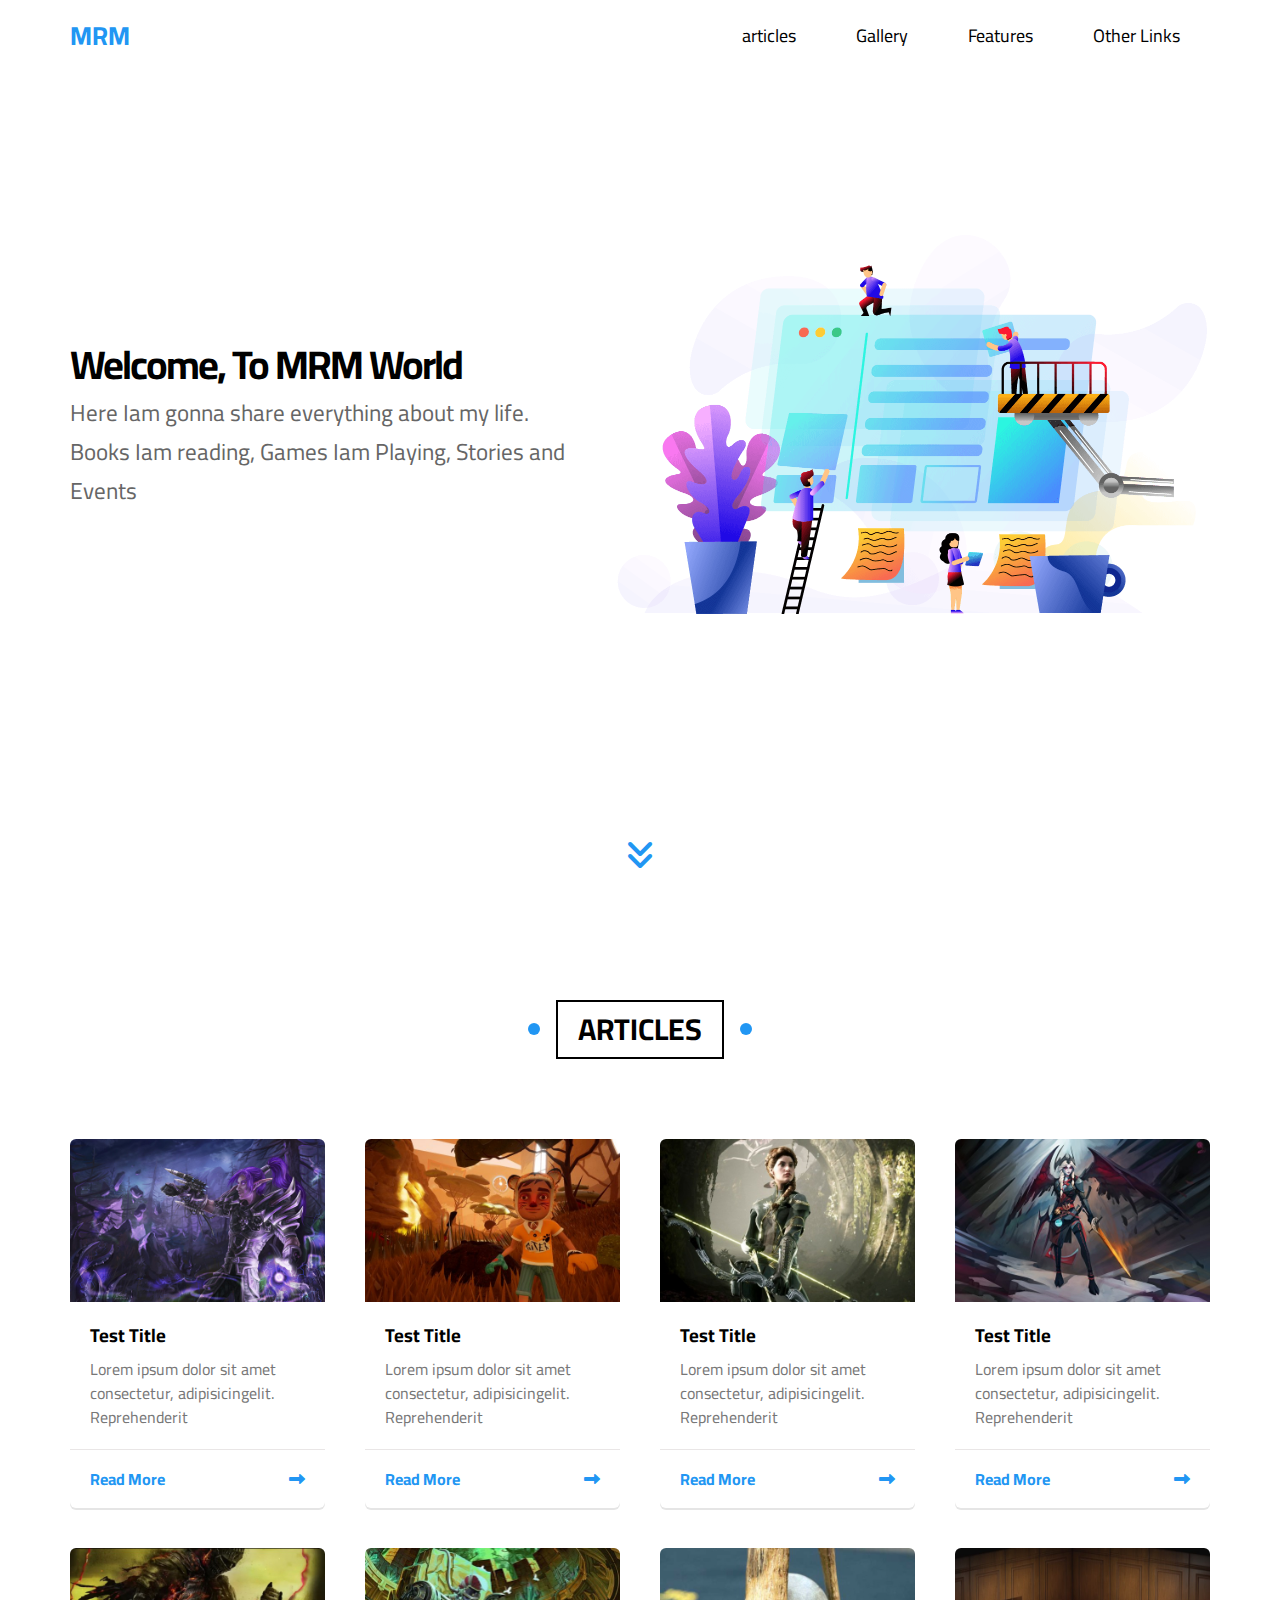
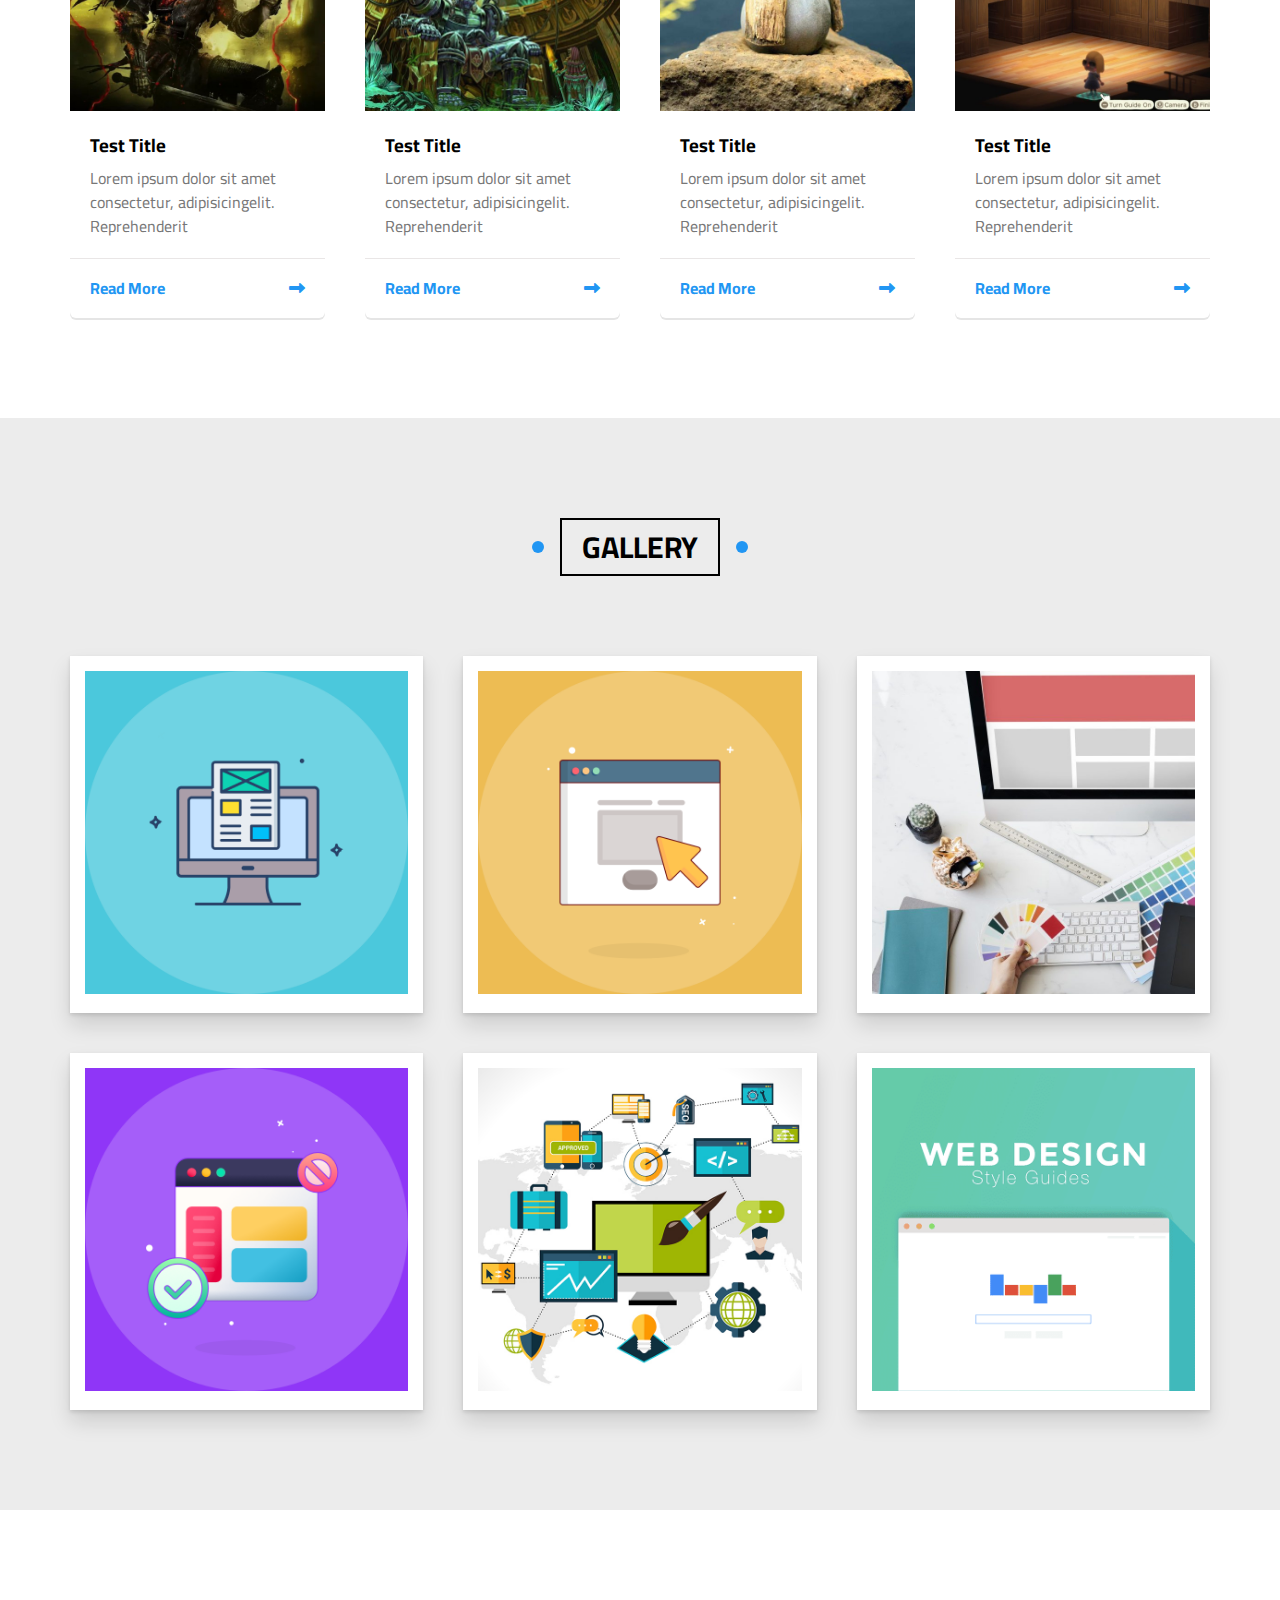
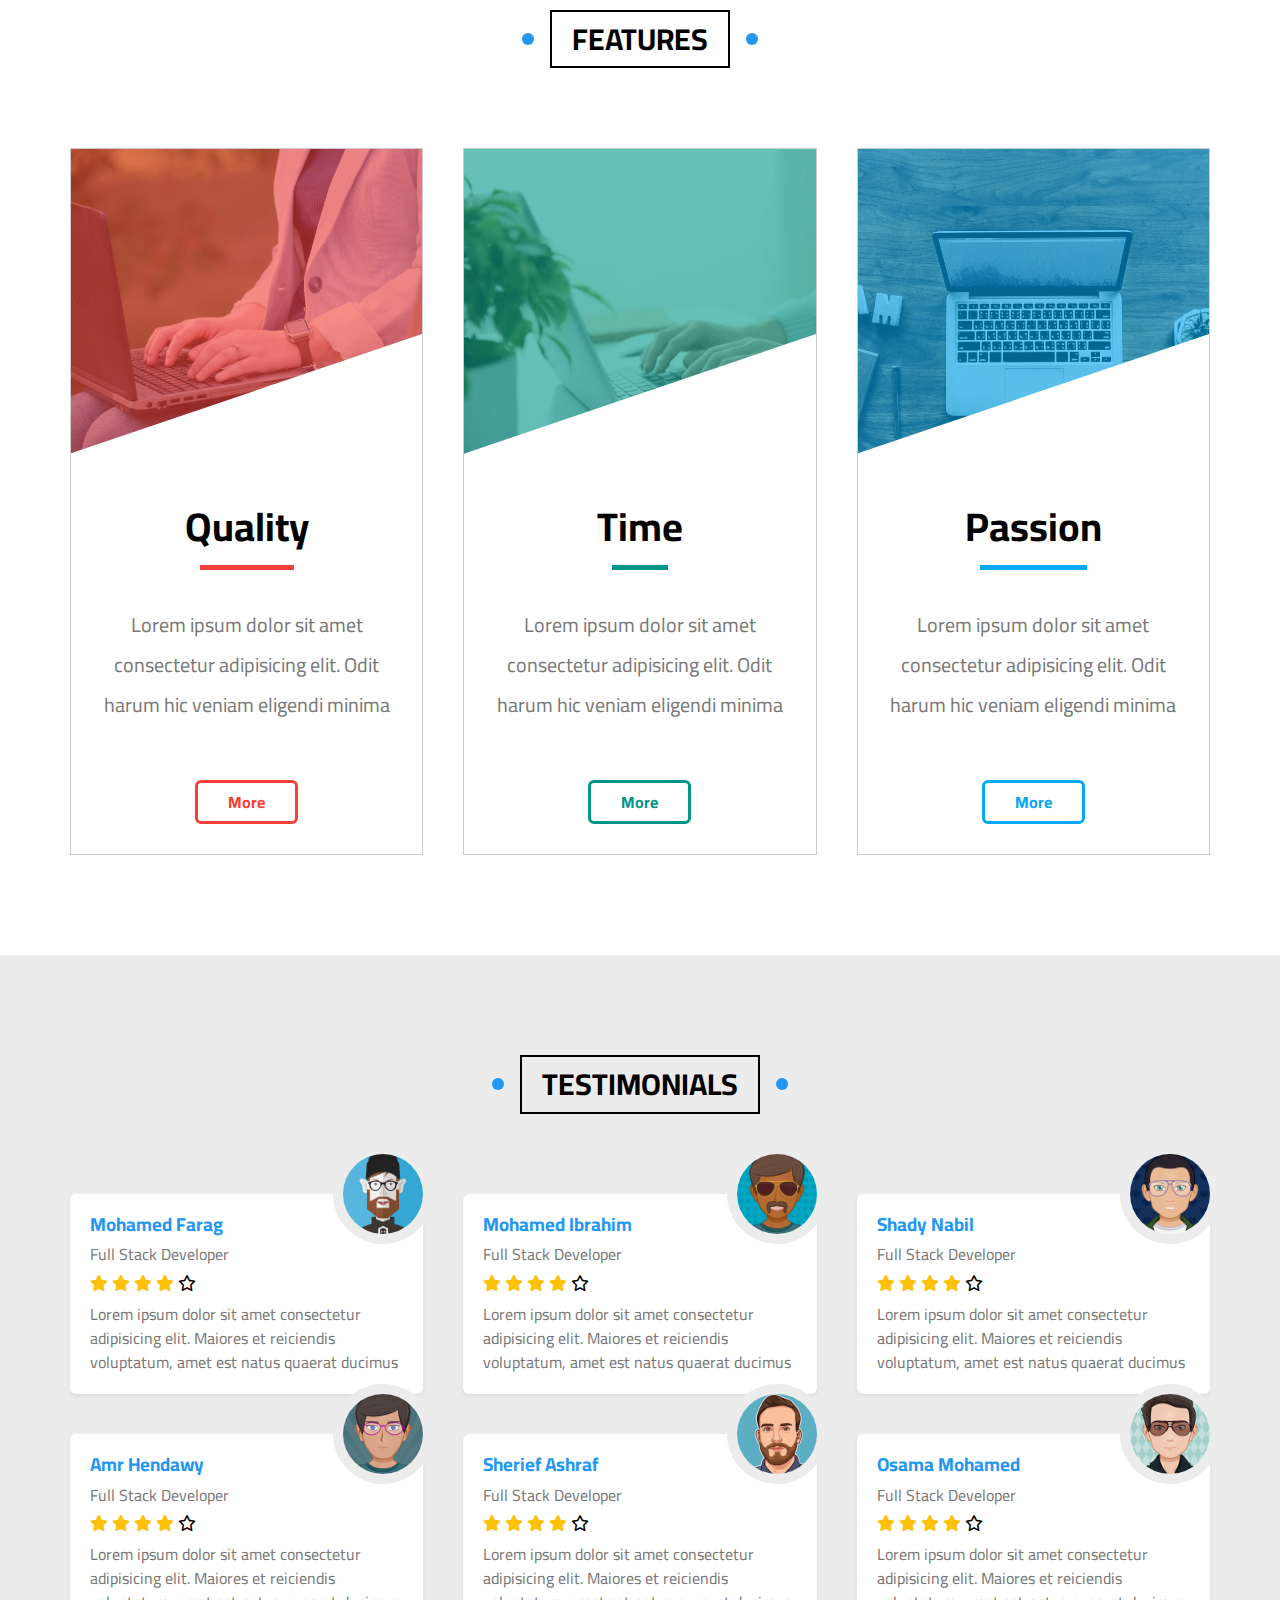
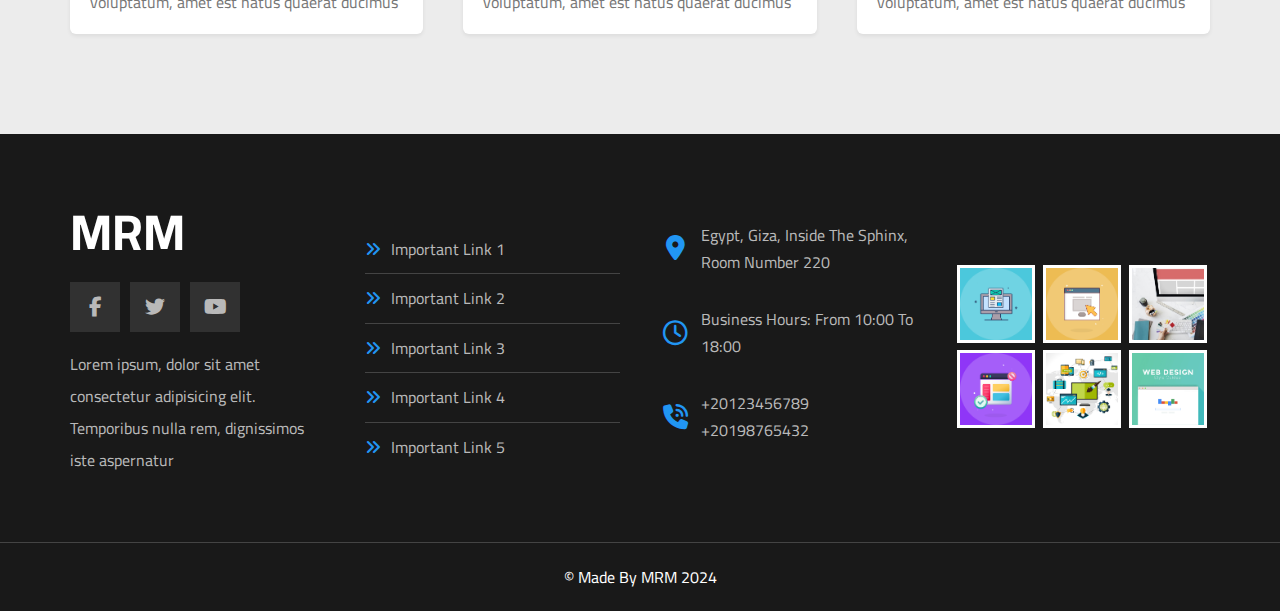
<file: index.html>
<!DOCTYPE html>
<html lang="en">

<head>
  <meta charset="UTF-8" />
  <meta name="viewport" content="width=device-width, initial-scale=1.0" />
  <link
    href="https://fonts.googleapis.com/css2?family=Cairo:wght@300;400;600;700;800&family=Open+Sans:ital,wght@0,300;0,400;0,700;1,400;1,600;1,700&family=Ubuntu:ital@1&family=Work+Sans:wght@200;300;400;500;600;700&display=swap"
    rel="stylesheet" />
  <link rel="stylesheet" href="css/normalize.css" />
  <link rel="stylesheet" href="css/all.min.css" />
  <link rel="stylesheet" href="css/style.css" />
  <title>MRM</title>
</head>

<body>
  <div class="header">
    <div class="container">
      <a href="#" class="logo">MRM</a>

      <ul class="main-nav">
        <li><a href="#articles">articles</a></li>
        <li><a href="#gallery">Gallery</a></li>
        <li><a href="#features">Features</a></li>

        <li>
          <a href="#">Other Links</a>
          <div class="mega-menu">
            <div class="image">
              <img src="imgs/megamenu.png" alt="">

            </div>
            <ul class="links">
              <li>
                <a href="#testimonials"><i class="far fa-comments fa-fw"></i> Testimonials</a>
              </li>
              <li>
                <a href="#team"><i class="far fa-user fa-fw"></i> Team Members</a>
              </li>
              <li>
                <a href="#services"><i class="far fa-building fa-fw"></i> Services</a>
              </li>
              <li>
                <a href="#our-skills"><i class="far fa-check-circle fa-fw"></i> Our Skills</a>
              </li>
              <li>
                <a href="#work-steps"><i class="far fa-clipboard fa-fw"></i> How It Works</a>
              </li>
            </ul>
            <ul class="links">
              <li>
                <a href="#events"><i class="far fa-calendar-alt fa-fw"></i> Events</a>
              </li>
              <li>
                <a href="#pricing"><i class="fas fa-server fa-fw"></i> Pricing Plans</a>
              </li>
              <li>
                <a href="#video"><i class="far fa-play-circle fa-fw"></i> Top Videos</a>
              </li>
              <li>
                <a href="#stats"><i class="far fa-chart-bar fa-fw"></i> Stats</a>
              </li>
              <li>
                <a href="#discount"><i class="fas fa-percent fa-fw"></i> Request A Discount</a>
              </li>



            </ul>
          </div>


        </li>

      </ul>


    </div>
    <div class="landing">
      <div class="container">
        <div class="text">
          <h1>Welcome, To MRM World</h1>
          <p>
            Here Iam gonna share everything about my life. Books Iam reading,
            Games Iam Playing, Stories and Events
          </p>
        </div>
        <div class="image">
          <img decoding="async" src="imgs/landing-image.png" alt="" />
        </div>
      </div>
      <a href="#articles" class="go-down">
        <i class="fas fa-angle-double-down fa-2x"></i>
      </a>
    </div>

    <div class="articles" id="articles">
      <h2 class="main-title">articles </h2>
      <div class="container">

        <div class="box">

          <img src="imgs/cat-01.jpg" alt="">
          <div class="content">
            <h3>Test Title</h3>
            <p>Lorem ipsum dolor sit amet consectetur, adipisicingelit. Reprehenderit</p>


          </div>
          <div class="info">
            <a href="">Read More</a>
            <i class="fas fa-long-arrow-alt-right"></i>
          </div>
        </div>
        <div class="box">

          <img src="imgs/cat-02.jpg" alt="">
          <div class="content">
            <h3>Test Title</h3>
            <p>Lorem ipsum dolor sit amet consectetur, adipisicingelit. Reprehenderit</p>


          </div>
          <div class="info">
            <a href="">Read More</a>
            <i class="fas fa-long-arrow-alt-right"></i>
          </div>
        </div>
        <div class="box">

          <img src="imgs/cat-03.jpg" alt="">
          <div class="content">
            <h3>Test Title</h3>
            <p>Lorem ipsum dolor sit amet consectetur, adipisicingelit. Reprehenderit</p>


          </div>
          <div class="info">
            <a href="">Read More</a>
            <i class="fas fa-long-arrow-alt-right"></i>
          </div>
        </div>
        <div class="box">

          <img src="imgs/cat-04.jpg" alt="">
          <div class="content">
            <h3>Test Title</h3>
            <p>Lorem ipsum dolor sit amet consectetur, adipisicingelit. Reprehenderit</p>


          </div>
          <div class="info">
            <a href="">Read More</a>
            <i class="fas fa-long-arrow-alt-right"></i>
          </div>
        </div>
        <div class="box">

          <img src="imgs/cat-05.jpg" alt="">
          <div class="content">
            <h3>Test Title</h3>
            <p>Lorem ipsum dolor sit amet consectetur, adipisicingelit. Reprehenderit</p>


          </div>
          <div class="info">
            <a href="">Read More</a>
            <i class="fas fa-long-arrow-alt-right"></i>
          </div>
        </div>
        <div class="box">

          <img src="imgs/cat-06.jpg" alt="">
          <div class="content">
            <h3>Test Title</h3>
            <p>Lorem ipsum dolor sit amet consectetur, adipisicingelit. Reprehenderit</p>


          </div>
          <div class="info">
            <a href="">Read More</a>
            <i class="fas fa-long-arrow-alt-right"></i>
          </div>
        </div>
        <div class="box">

          <img src="imgs/cat-07.jpg" alt="">
          <div class="content">
            <h3>Test Title</h3>
            <p>Lorem ipsum dolor sit amet consectetur, adipisicingelit. Reprehenderit</p>


          </div>
          <div class="info">
            <a href="">Read More</a>
            <i class="fas fa-long-arrow-alt-right"></i>
          </div>
        </div>
        <div class="box">

          <img src="imgs/cat-08.jpg" alt="">
          <div class="content">
            <h3>Test Title</h3>
            <p>Lorem ipsum dolor sit amet consectetur, adipisicingelit. Reprehenderit</p>


          </div>
          <div class="info">
            <a href="">Read More</a>
            <i class="fas fa-long-arrow-alt-right"></i>
          </div>
        </div>
      </div>
    </div>


    <div class="gallery" id="gallery">
      <h2 class="main-title">gallery</h2>
      <div class="container">
        <div class="box">
          <div class="image">
            <img src="imgs/gallery-01.png" alt="">
          </div>


        </div>

        <div class="box">
          <div class="image">
            <img src="imgs/gallery-02.png" alt="">
          </div>


        </div>
        <div class="box">
          <div class="image">
            <img src="imgs/gallery-03.jpg" alt="">
          </div>


        </div>


        <div class="box">
          <div class="image">
            <img src="imgs/gallery-04.png" alt="">
          </div>


        </div>

        <div class="box">
          <div class="image">
            <img src="imgs/gallery-05.jpg" alt="">
          </div>


        </div>
        <div class="box">
          <div class="image">
            <img src="imgs/gallery-06.png" alt="">
          </div>


        </div>
      </div>



    </div>


    <div class="features" id="features">
      <h2 class="main-title"> FEATURES
      </h2>

      <div class="container">
        <div class="box Quality">
          <div class="img-holder"> <img src="imgs/features-01.jpg" alt="">
          </div>
          <div class="t">
            <h3>Quality
            </h3>
            <p>Lorem ipsum dolor sit amet consectetur adipisicing elit. Odit harum hic veniam eligendi minima</p>
          </div>
          <a href="#">More</a>
        </div>
        <div class="box Time">
          <div class="img-holder">
            <img src="imgs/features-02.jpg" alt="">
          </div>
          <div class="t">
            <h3>Time
            </h3>
            <p>Lorem ipsum dolor sit amet consectetur adipisicing elit. Odit harum hic veniam eligendi minima</p>
          </div>
          <a href="#">More</a>
        </div>
        <div class="box Passion">
          <div class="img-holder">
            <img src="imgs/features-03.jpg" alt="">
          </div>
          <div class="t">
            <h3>Passion
            </h3>
            <p>Lorem ipsum dolor sit amet consectetur adipisicing elit. Odit harum hic veniam eligendi minima</p>
          </div>
          <a href="#">More</a>
        </div>
      </div>


    </div>

    <div class="TESTIMONIALS" id="TESTIMONIALS">

      <h2 class="main-title">TESTIMONIALS</h2>

      <div class="container">
        <div class="box">
          <img src="imgs/avatar-01.png" alt="">
          <h3>Mohamed Farag
          </h3>
          <span class="title">
            Full Stack Developer

          </span>
          <div class="rate">
            <i class="filled fas fa-star"></i>
            <i class="filled fas fa-star"></i>
            <i class="filled fas fa-star"></i>
            <i class="filled fas fa-star"></i>
            <i class="far fa-star"></i>
          </div>
          <p>
            Lorem ipsum dolor sit amet consectetur adipisicing elit. Maiores et reiciendis voluptatum, amet est natus
            quaerat ducimus
          </p>
        </div>
        <div class="box">
          <img src="imgs/avatar-02.png" alt="">
          <h3>Mohamed Ibrahim
          </h3>
          <span class="title">
            Full Stack Developer

          </span>
          <div class="rate">
            <i class="filled fas fa-star"></i>
            <i class="filled fas fa-star"></i>
            <i class="filled fas fa-star"></i>
            <i class="filled fas fa-star"></i>
            <i class="far fa-star"></i>
          </div>
          <p>
            Lorem ipsum dolor sit amet consectetur adipisicing elit. Maiores et reiciendis voluptatum, amet est natus
            quaerat ducimus
          </p>
        </div>
        <div class="box">
          <img src="imgs/avatar-03.png" alt="">
          <h3>Shady Nabil
          </h3>
          <span class="title">
            Full Stack Developer

          </span>
          <div class="rate">
            <i class="filled fas fa-star"></i>
            <i class="filled fas fa-star"></i>
            <i class="filled fas fa-star"></i>
            <i class="filled fas fa-star"></i>
            <i class="far fa-star"></i>
          </div>
          <p>
            Lorem ipsum dolor sit amet consectetur adipisicing elit. Maiores et reiciendis voluptatum, amet est natus
            quaerat ducimus
          </p>
        </div>
        <div class="box">
          <img src="imgs/avatar-04.png" alt="">
          <h3>Amr Hendawy
          </h3>
          <span class="title">
            Full Stack Developer

          </span>
          <div class="rate">
            <i class="filled fas fa-star"></i>
            <i class="filled fas fa-star"></i>
            <i class="filled fas fa-star"></i>
            <i class="filled fas fa-star"></i>
            <i class="far fa-star"></i>
          </div>
          <p>
            Lorem ipsum dolor sit amet consectetur adipisicing elit. Maiores et reiciendis voluptatum, amet est natus
            quaerat ducimus
          </p>
        </div>
        <div class="box">
          <img src="imgs/avatar-05.png" alt="">
          <h3>Sherief Ashraf

          </h3>
          <span class="title">
            Full Stack Developer

          </span>
          <div class="rate">
            <i class="filled fas fa-star"></i>
            <i class="filled fas fa-star"></i>
            <i class="filled fas fa-star"></i>
            <i class="filled fas fa-star"></i>
            <i class="far fa-star"></i>
          </div>
          <p>
            Lorem ipsum dolor sit amet consectetur adipisicing elit. Maiores et reiciendis voluptatum, amet est natus
            quaerat ducimus
          </p>
        </div>
        <div class="box">
          <img src="imgs/avatar-06.png" alt="">
          <h3>Osama Mohamed

          </h3>
          <span class="title">
            Full Stack Developer

          </span>
          <div class="rate">
            <i class="filled fas fa-star"></i>
            <i class="filled fas fa-star"></i>
            <i class="filled fas fa-star"></i>
            <i class="filled fas fa-star"></i>
            <i class="far fa-star"></i>
          </div>
          <p>
            Lorem ipsum dolor sit amet consectetur adipisicing elit. Maiores et reiciendis voluptatum, amet est natus
            quaerat ducimus
          </p>
        </div>
      </div>

    </div>

    <div class="footer">
      <div class="container">
        <div class="box">
          <h3>MRM</h3>
          <ul class="social">
            <li>
              <a href="#" class="facebook">
                <i class="fab fa-facebook-f"></i>
              </a>
            </li>
            <li>
              <a href="#" class="twitter">
                <i class="fab fa-twitter"></i>
              </a>
            </li>
            <li>
              <a href="#" class="youtube">
                <i class="fab fa-youtube"></i>
              </a>
            </li>
          </ul>
          <p class="text">
            Lorem ipsum, dolor sit amet consectetur adipisicing elit. Temporibus nulla rem, dignissimos iste aspernatur
          </p>
        </div>
        <div class="box">
          <ul class="links">
            <li><a href="#">Important Link 1</a></li>
            <li><a href="#">Important Link 2</a></li>
            <li><a href="#">Important Link 3</a></li>
            <li><a href="#">Important Link 4</a></li>
            <li><a href="#">Important Link 5</a></li>
          </ul>
        </div>
        <div class="box">
          <div class="line">
            <i class="fas fa-map-marker-alt fa-fw"></i>
            <div class="info">Egypt, Giza, Inside The Sphinx, Room Number 220</div>
          </div>
          <div class="line">
            <i class="far fa-clock fa-fw"></i>
            <div class="info">Business Hours: From 10:00 To 18:00</div>
          </div>
          <div class="line">
            <i class="fas fa-phone-volume fa-fw"></i>
            <div class="info">
              <span>+20123456789</span>
              <span>+20198765432</span>
            </div>
          </div>
        </div>
        <div class="box footer-gallery">
          <img src="imgs/gallery-01.png" alt="">
          <img src="imgs/gallery-02.png" alt="">
          <img src="imgs/gallery-03.jpg" alt="">
          <img src="imgs/gallery-04.png" alt="">
          <img src="imgs/gallery-05.jpg" alt="">
          <img src="imgs/gallery-06.png" alt="">
        </div>
      </div>
      <p class="copyright">&COPY; Made By MRM 2024</p>
    </div>






  </div>



</body>

</html>
</file>
<file: css/style.css>
/* Start Global Rules */
* {
  -webkit-box-sizing: border-box;
  -moz-box-sizing: border-box;
  box-sizing: border-box;
}

:root {
  --main-color: #2196f3;
  --main-color-alt: #1787e0;
  --main-transition: 0.3s;
  --main-padding-top: 100px;
  --main-padding-bottom: 100px;
  --section-background: #ececec;
}

html {
  scroll-behavior: smooth;
}

body {
  font-family: "Cairo", sans-serif;
}

a {
  text-decoration: none;
}

ul {
  list-style: none;
  margin: 0;
  padding: 0;
}

.container {
  padding-left: 15px;
  padding-right: 15px;
  margin-left: auto;
  margin-right: auto;
}

/* Small */
@media (min-width: 768px) {
  .container {
    width: 750px;
  }
}

/* Medium */
@media (min-width: 992px) {
  .container {
    width: 970px;
  }
}

/* Large */
@media (min-width: 1200px) {
  .container {
    width: 1170px;
  }
}

.main-title {
  text-transform: uppercase;
  margin: 0 auto 80px;
  border: 2px solid black;
  padding: 10px 20px;
  font-size: 30px;
  width: fit-content;
  position: relative;
  z-index: 1;
  transition: var(--main-transition);
}

.main-title::before,
.main-title::after {
  content: "";
  width: 12px;
  height: 12px;
  background-color: var(--main-color);
  position: absolute;
  border-radius: 50%;
  top: 50%;
  transform: translateY(-50%);
}

.main-title::before {
  left: -30px;
}

.main-title::after {
  right: -30px;
}

.main-title:hover::before {
  z-index: -1;
  animation: left-move 0.5s linear forwards;
}

.main-title:hover::after {
  z-index: -1;
  animation: right-move 0.5s linear forwards;
}

.main-title:hover {
  color: white;
  border: 2px solid white;
  transition-delay: 0.5s;
}

.spikes {
  position: relative;
}

.spikes::after {
  content: "";
  position: absolute;
  right: 0;
  width: 100%;
  height: 30px;
  z-index: 1;
  background-image: linear-gradient(135deg, white 25%, transparent 25%),
    linear-gradient(225deg, white 25%, transparent 25%);
  background-size: 30px 30px;
}

.dots {
  background-image: url("../imgs/dots.png");
  height: 186px;
  width: 204px;
  background-repeat: no-repeat;
  position: absolute;
}

.dots-up {
  top: 200px;
  right: 0;
}

.dots-down {
  bottom: 200px;
  left: 0;
}

/* End Global Rules */
/* Start Header */
.header {
  background-color: white;
  position: relative;
  -webkit-box-shadow: 0 0 10px #ddd;
  -moz-box-shadow: 0 0 10px #ddd;
  box-shadow: 0 0 10px #ddd;
}

.header .container {
  display: flex;
  justify-content: space-between;
  align-items: center;
  flex-wrap: wrap;
  position: relative;
}

.header .logo {
  color: var(--main-color);
  font-size: 26px;
  font-weight: bold;
  height: 72px;
  display: flex;
  justify-content: center;
  align-items: center;
}

@media (max-width: 767px) {
  .header .logo {
    width: 100%;
    height: 50px;
  }
}

.header .main-nav {
  display: flex;
}

@media (max-width: 767px) {
  .header .main-nav {
    margin: auto;
  }
}

.header .main-nav>li:hover .mega-menu {
  opacity: 1;
  z-index: 100;
  top: calc(100% + 1px);
}

.header .main-nav>li>a {
  display: flex;
  justify-content: center;
  align-items: center;
  height: 72px;
  position: relative;
  color: black;
  padding: 0 30px;
  overflow: hidden;
  font-size: 18px;
  transition: var(--main-transition);
}

@media (max-width: 767px) {
  .header .main-nav>li>a {
    padding: 10px;
    font-size: 14px;
    height: 40px;
  }
}

.header .main-nav>li>a::before {
  content: "";
  position: absolute;
  width: 100%;
  height: 4px;
  background-color: var(--main-color);
  top: 0;
  left: -100%;
  transition: var(--main-transition);
}

.header .main-nav>li>a:hover {
  color: var(--main-color);
  background-color: #fafafa;
}

.header .main-nav>li>a:hover::before {
  left: 0;
}

.header .mega-menu {
  position: absolute;
  width: 100%;
  left: 0;
  padding: 30px;
  background-color: white;
  border-bottom: 3px solid var(--main-color);
  z-index: -1;
  display: flex;
  gap: 40px;
  top: calc(100% + 50px);
  opacity: 0;
  transition: top var(--main-transition), opacity var(--main-transition);
}

@media (max-width: 767px) {
  .header .mega-menu {
    flex-direction: column;
    gap: 0;
    padding: 5px;
  }
}

.header .mega-menu .image img {
  max-width: 100%;
}

@media (max-width: 991px) {
  .header .mega-menu .image {
    display: none;
  }
}

.header .mega-menu .links {
  min-width: 250px;
  flex: 1;
}

.header .mega-menu .links li {
  position: relative;
}

.header .mega-menu .links li:not(:last-child) {
  border-bottom: 1px solid #e9e6e6;
}

@media (max-width: 767px) {
  .header .mega-menu .links:first-of-type li:last-child {
    border-bottom: 1px solid #e9e6e6;
  }
}

.header .mega-menu .links li::before {
  content: "";
  position: absolute;
  left: 0;
  top: 0;
  width: 0;
  height: 100%;
  background-color: #fafafa;
  z-index: -1;
  transition: var(--main-transition);
}

.header .mega-menu .links li:hover::before {
  width: 100%;
}

.header .mega-menu .links li a {
  color: var(--main-color);
  padding: 15px;
  display: block;
  font-size: 18px;
  font-weight: bold;
}

.header .mega-menu .links li a i {
  margin-right: 10px;
}

/* End Header */
/* Start Landing */
.landing {
  position: relative;
}

.landing::before {
  content: "";
  position: absolute;
  left: 0;
  top: -40px;
  width: 100%;
  height: 100%;
  background-color: #ececec;
  z-index: -1;
  transform: skewY(-6deg);
  transform-origin: top left;
}

.landing .container {
  min-height: calc(100vh - 72px);
  display: flex;
  align-items: center;
  padding-bottom: 120px;
}

.landing .text {
  flex: 1;
}

@media (max-width: 991px) {
  .landing .text {
    text-align: center;
  }
}

.landing .text h1 {
  font-size: 40px;
  margin: 0;
  letter-spacing: -2px;
}

@media (max-width: 767px) {
  .landing .text h1 {
    font-size: 28px;
  }
}

.landing .text p {
  font-size: 23px;
  line-height: 1.7;
  margin: 5px 0 0;
  color: #666;
  max-width: 500px;
}

@media (max-width: 991px) {
  .landing .text p {
    margin: 10px auto;
  }
}

@media (max-width: 767px) {
  .landing .text p {
    font-size: 18px;
  }
}

.landing .image img {
  position: relative;
  width: 600px;
  animation: up-and-down 5s linear infinite;
}

@media (max-width: 991px) {
  .landing .image {
    display: none;
  }
}

.landing .go-down {
  color: var(--main-color);
  position: absolute;
  bottom: 30px;
  left: 50%;
  transform: translateX(-50%);
  transition: var(--main-transition);
}

.landing .go-down:hover {
  color: var(--main-color-alt);
}

.landing .go-down i {
  animation: bouncing 1.5s infinite;
}

/* End Landing */
@keyframes up-and-down {

  0%,
  100% {
    top: 0;
  }

  50% {
    top: -50px;
  }
}

@keyframes bouncing {

  0%,
  10%,
  20%,
  50%,
  80%,
  100% {
    transform: translateY(0);
  }

  40%,
  60% {
    transform: translateY(-15px);
  }
}

@keyframes left-move {
  50% {
    left: 0;
    width: 12px;
    height: 12px;
  }

  100% {
    border-radius: 0;
    left: 0;
    width: 50%;
    height: 100%;
  }
}

@keyframes right-move {
  50% {
    right: 0;
    width: 12px;
    height: 12px;
  }

  100% {
    border-radius: 0;
    right: 0;
    width: 50%;
    height: 100%;
  }
}

.articles {

  padding-top: var(--main-padding-top);
  padding-bottom: var(--main-padding-bottom);
  position: relative;
}


.articles .container {

  display: grid;
  grid-template-columns: repeat(auto-fill, minmax(250px, 1fr));
  gap: 40px;
}

.articles .box {

  box-shadow: 0 2px rgb(0 0 0 /10%);
  background-color: white;
  border-radius: 6px;
  overflow: hidden;
  transition: transform var(--main-transition), box-shadow var(--main-transition);

}

.articles .box:hover {
  transform: translateY(-10px);
  box-shadow: 0 2px 15px rgb(0 0 0 /20%);

}

.articles .box img {
  max-width: 100%;
  width: 100%;

}

.articles .box .content {

  padding: 20px;

}

.articles .box .content h3 {
  margin: 0;
}

.articles .box .content p {
  margin: 10px 0 0;
  line-height: 1.5;
  color: #777;
}

.articles .box .info {

  padding: 20px;
  border-top: 1px solid #e9e6e6;
  display: flex;
  justify-content: space-between;
  align-items: center;

}

.articles .box .info a {

  color: var(--main-color);
  font-weight: bold;

}

.articles .box .info i {

  color: var(--main-color);

}

.articles .box:hover .info i {
  animation: moving-arrow 0.6s linear infinite;

}



@keyframes moving-arrow {


  100% {

    transform: translateX(10px);
  }
}


.gallery {
  padding-top: var(--main-padding-top);
  padding-bottom: var(--main-padding-bottom);
  position: relative;
  background-color: var(--section-background);


}

.gallery .container {
  display: grid;
  grid-template-columns: repeat(auto-fill, minmax(300px, 1fr));
  gap: 40px;


}

.gallery .box {

  padding: 15px;
  background-color: white;

  box-shadow: 0 12px 20px 0px rgb(0 0 0 /13%),
    0 2px 4px 0 rgb(0 0 0 /12%);
}

.gallery .box .image {

  position: relative;
  overflow: hidden;

}

.gallery .box .image::before {
  content: "";
  position: absolute;
  top: 50%;
  left: 50%;
  transform: translate(-50%, -50%);
  background-color: rgb(255 255 255 /20%);
  width: 0;
  height: 0;
  opacity: 0;
  z-index: 2;
}

.gallery .box .image:hover::before {
  animation: flashing 0.7s;
}


.gallery .box .image img {

  max-width: 100%;
  width: 100%;

  transition: var(--main-transition);


}

.gallery .box .image:hover {
  img {

    transform: rotate(5deg) scale(1.1)
  }

  ;
}

@keyframes flashing {

  0%,
  40% {

    opacity: 1;
  }

  100% {
    opacity: 0;
    width: 200%;
    height: 200%;
  }
}

.features {
  padding-top: var(--main-padding-top);
  padding-bottom: var(--main-padding-bottom);
  position: relative;
  background-color: white;

}

.features .container {

  display: grid;
  grid-template-columns: repeat(auto-fill, minmax(300px, 1fr));
  gap: 40px;

}

.features .box {
  text-align: center;
  border: 1px solid #ccc;

}

.features .box .img-holder::before {

  content: "";
  position: absolute;
  left: 0;
  top: 0;
  width: 100%;
  height: 100%;
}

.features .box .img-holder::after {

  content: "";

  position: absolute;
  bottom: 0;
  right: 0;
  border-style: solid;
  border-width: 0 0 170px 500px;
  border-color: transparent transparent white transparent;
  transition: var(--main-transition);

}

.features .box:hover {
  .img-holder::after {

    border-width: 170px 500px 170px 0;

  }

}

.features .box .img-holder {
  position: relative;
  overflow: hidden;
}

.features .box .img-holder img {

  max-width: 100%;
  width: 100%;
}

.box .t h3 {
  position: relative;
  font-size: 40px;
  margin: auto;
  width: fit-content;

}

.box .t h3::after {

  content: "";
  position: absolute;
  bottom: -20px;
  left: 15px;
  height: 5px;
  width: calc(100% - 30px);



}

.box .t p {

  line-height: 2;
  font-size: 20px;
  margin: 30px 0;
  padding: 25px;
  color: #777;

}

.features .box a {
  display: block;
  border: 3px solid;
  width: fit-content;
  margin: 0 auto 30px;
  font-weight: bold;
  padding: 10px 30px;
  border-radius: 6px;

  transition: var(--main-transition);


}

.Quality .img-holder::before {

  content: "";
  background-color: rgb(244 64 54 /60%);

}

.Quality h3::after {
  content: "";


  background-color: #f44036;
}

.Quality a {
  color: #f44036;
  border-color: #f44036;
  background: linear-gradient(to right, #f44036 50%, white 50%);
  background-size: 200% 100%;
  background-position: right bottom;

}

.features .box:hover a {

  background-position: left bottom;
  color: white;
}


.Time .img-holder::before {

  content: "";
  background-color: rgb(0 150 136 /60%);

}

.Time h3::after {
  content: "";


  background-color: #009688;
}

.Time a {
  color: #009688;
  border-color: #009688;
  background: linear-gradient(to right, #009688 50%, white 50%);
  background-size: 200% 100%;
  background-position: right bottom;

}

.Passion .img-holder::before {

  content: "";
  background-color: rgb(3 169 244 /60%);

}

.Passion h3::after {
  content: "";


  background-color: #03a9f4;
}

.Passion a {
  color: #03a9f4;
  border-color: #03a9f4;
  background: linear-gradient(to right, #03a9f4 50%, white 50%);
  background-size: 200% 100%;
  background-position: right bottom;

}

.TESTIMONIALS {

  position: relative;
  padding-top: var(--main-padding-top);
  padding-bottom: var(--main-padding-bottom);
  background-color: var(--section-background);



}

.TESTIMONIALS .container {

  display: grid;
  grid-template-columns: repeat(auto-fill, minmax(300px, 1fr));
  gap: 40px;

}

.TESTIMONIALS .box {


  padding: 20px;
  background-color: white;
  box-shadow: 0 2px 4px rgb(0 0 0 /7%);
  border-radius: 6px;
  position: relative;

}

.TESTIMONIALS .box img {


  position: absolute;
  right: -10px;
  top: -50px;
  width: 100px;
  height: 100px;
  border-radius: 50%;
  border: 10px solid var(--section-background);

}


.TESTIMONIALS .box h3 {

  margin: 0 0 10px;
  color: var(--main-color);

}

.TESTIMONIALS .title {

  display: block;
  margin-bottom: 10px;
  color: #777;
}

.TESTIMONIALS .rate .filled {

  color: #ffc107;
}


.TESTIMONIALS .box p {

  line-height: 1.5;
  color: #777;
  margin-top: 10px;
  margin-bottom: 0;
}


/* Start Footer */
.footer {
  background-color: #191919;
  padding: 70px 0 0;
}

@media (max-width: 767px) {
  .footer {
    text-align: center;
  }
}

.footer .container {
  display: grid;
  grid-template-columns: repeat(auto-fill, minmax(250px, 1fr));
  gap: 40px;
}

.footer .box h3 {
  color: white;
  font-size: 50px;
  margin: 0 0 20px;
}

.footer .box .social {
  display: flex;
}

@media (max-width: 767px) {
  .footer .box .social {
    justify-content: center;
  }
}

.footer .box .social li {
  margin-right: 10px;
}

.footer .box .social li a {
  background-color: #313131;
  color: #b9b9b9;
  display: inline-flex;
  justify-content: center;
  align-items: center;
  width: 50px;
  height: 50px;
  font-size: 20px;
  transition: var(--main-transition);
}

.footer .box .social .facebook:hover {
  background-color: #1877f2;
}

.footer .box .social .twitter:hover {
  background-color: #1da1f2;
}

.footer .box .social .youtube:hover {
  background-color: #ff0000;
}

.footer .box .text {
  line-height: 2;
  color: #b9b9b9;
}

.footer .box .links li {
  padding: 15px 0;
  transition: var(--main-transition);
}

.footer .box .links li:not(:last-child) {
  border-bottom: 1px solid #444;
}

.footer .box .links li:hover {
  padding-left: 10px;
}

.footer .box .links li:hover a {
  color: white;
}

.footer .box .links li a {
  color: #b9b9b9;
  transition: var(--main-transition);
}

.footer .box .links li a::before {
  font-family: "Font Awesome 5 Free";
  content: "\F101";
  font-weight: 900;
  margin-right: 10px;
  color: var(--main-color);
}

.footer .box .line {
  display: flex;
  align-items: center;
  color: #b9b9b9;
  margin-bottom: 30px;
}

@media (max-width: 767px) {
  .footer .box .line {
    flex-direction: column;
  }
}

.footer .box .line i {
  font-size: 25px;
  color: var(--main-color);
  margin-right: 10px;
}

@media (max-width: 767px) {
  .footer .box .line i {
    margin-right: 0;
    margin-bottom: 15px;
  }
}

.footer .box .line .info {
  line-height: 1.7;
  flex: 1;
}

.footer .box .line .info span {
  display: block;
}

.footer .footer-gallery img {
  width: 78px;
  border: 3px solid white;
  margin: 2px;
}

.footer .copyright {
  padding: 25px 0;
  text-align: center;
  color: white;
  margin: 50px 0 0;
  border-top: 1px solid #444;
}

/* End Footer */
</file>
